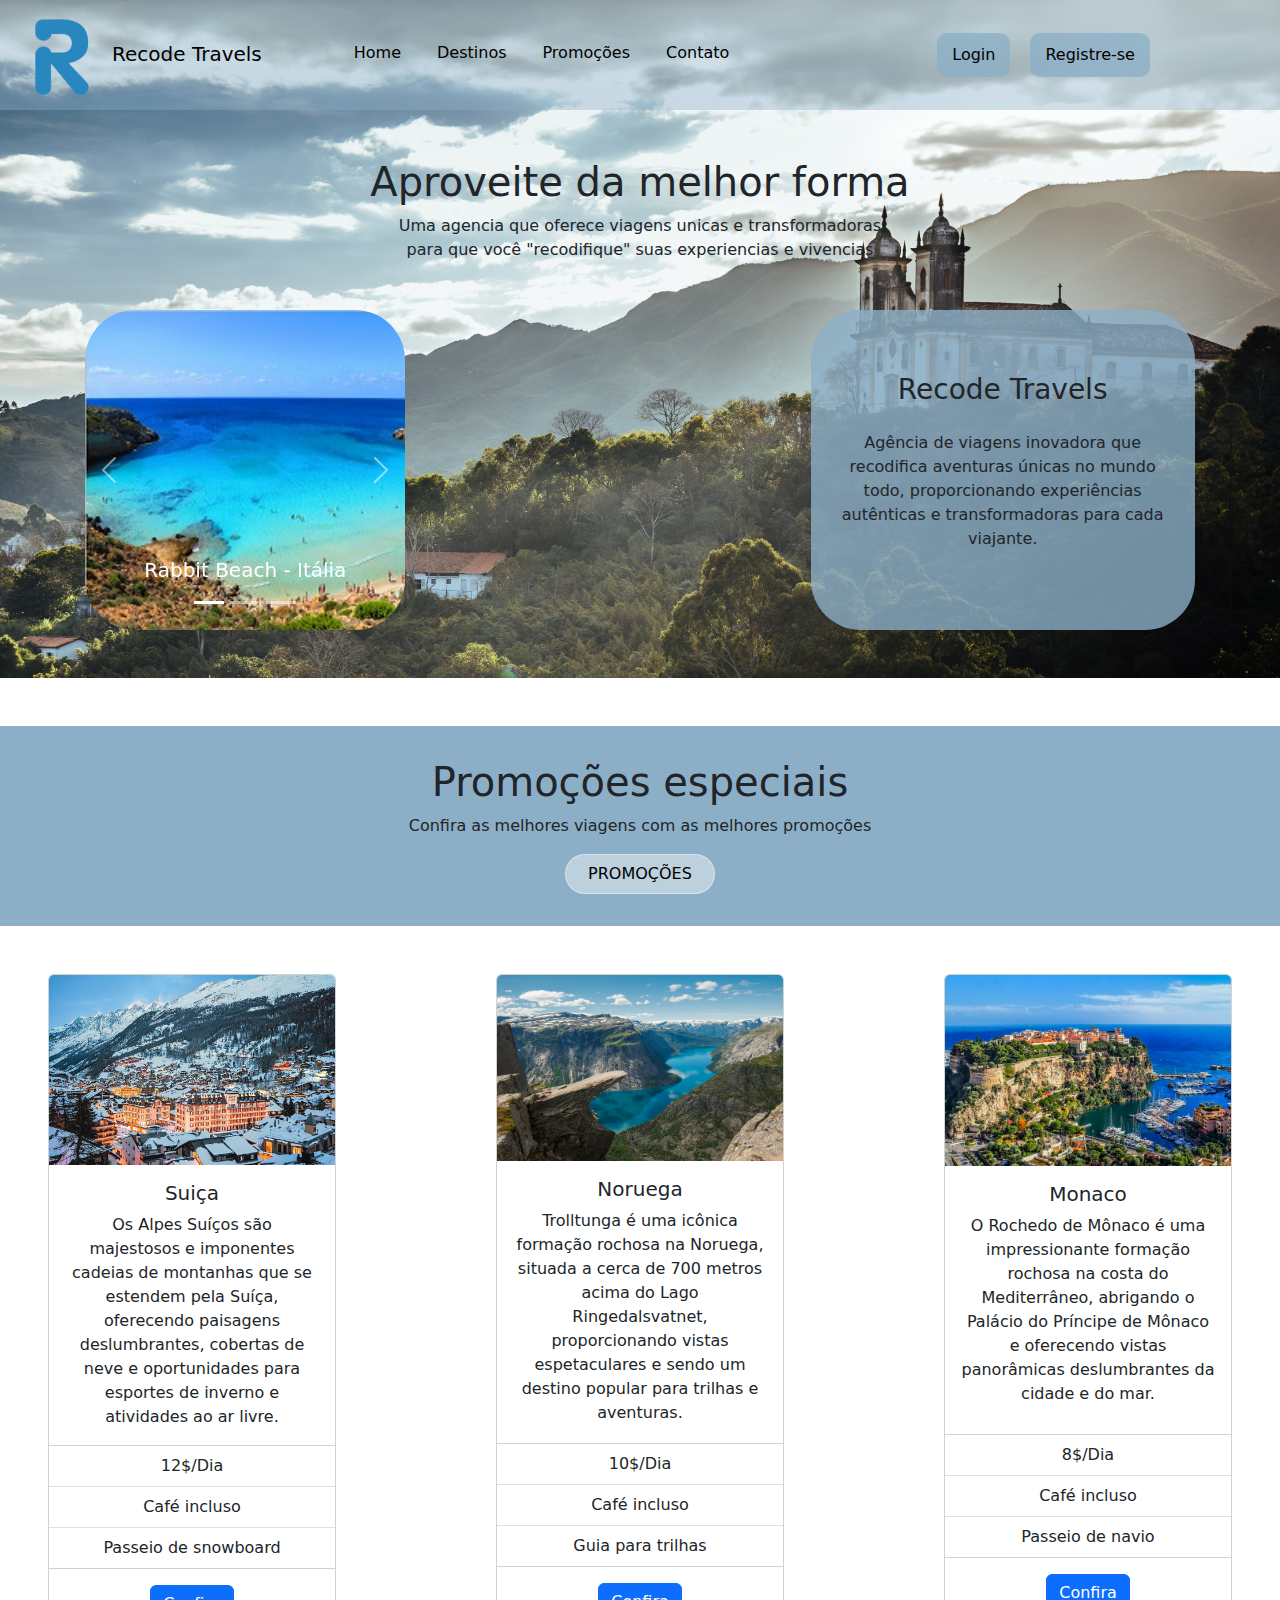
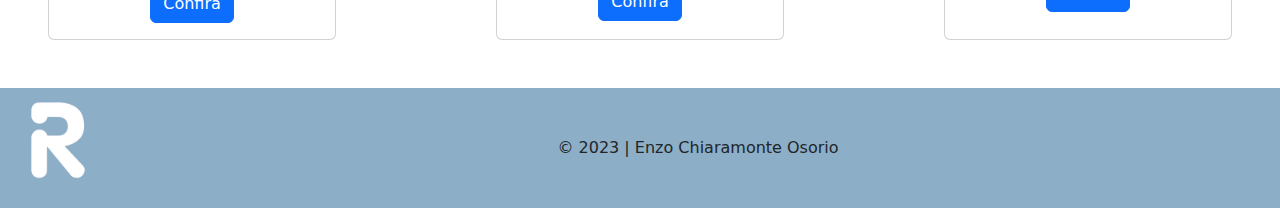
<file: index.html>
<!DOCTYPE html>
<html lang="en">

<head>
    <meta charset="UTF-8">
    <meta http-equiv="X-UA-Compatible" content="IE=edge">
    <meta name="viewport" content="width=device-width, initial-scale=1.0">
    <link rel="stylesheet" href="style.css">
    <link rel="stylesheet" href="bootstrap.css">
    <link rel="icon" type="image/x-icon" href="css/favcon.png">
    <title>Recode Travels</title>
</head>

<body>
    <main>
        <div class="img-fundo">
            <div>
                <header>
                    <nav class="navbar navbar-expand-lg">
                        <div class="container-fluid">
                            <span class="navbar-brand" href="#"><img src="css/RecodeAzul.png"
                                    width="100px">Recode
                                Travels</span>
                            <button class="navbar-toggler" type="button" data-bs-toggle="collapse"
                                data-bs-target="#navbarSupportedContent" aria-controls="navbarSupportedContent"
                                aria-expanded="false" aria-label="Toggle navigation">
                                <span class="navbar-toggler-icon"></span>
                            </button>
                            <div class="collapse navbar-collapse mx-5 justify-content-between"
                                id="navbarSupportedContent">
                                <div>
                                    <ul class="navbar-nav me-auto mb-2 mb-lg-0">
                                        <li class="nav-item">
                                            <a class="nav-link active home" aria-current="page"
                                                href="index.html">Home</a>
                                        </li>
                                        <li class="nav-item">
                                            <a class="nav-link active home" aria-current="page"
                                                href="destinos.html">Destinos</a>
                                        </li>
                                        <li class="nav-item">
                                            <a class="nav-link active home" aria-current="page"
                                                href="promocoes.html">Promoções</a>
                                        </li>
                                        <li class="nav-item">
                                            <a class="nav-link active home" aria-current="page"
                                                href="contato.html">Contato</a>
                                        </li>
                                        <li class="nav-item log">
                                            <a class="nav-link active login" aria-current="page"
                                                href="login.html">Login</a>
                                        </li>

                                        <li class="nav-item">
                                            <a class="nav-link active login" aria-current="page"
                                                href="registrese.html">Registre-se</a>
                                        </li>
                                    </ul>
                                </div>
                                <div>

                                </div>
                            </div>
                        </div>
                    </nav>
            </div>
            <div class="texto text-center mt-5">
                <p class="h1">
                    Aproveite da melhor forma
                </p>
                <p>Uma agencia que oferece viagens unicas e transformadoras<br>
                    para que você "recodifique" suas experiencias e vivencias
                </p>
            </div>
            </header>
            <section>
                <div class="section-lugar mt-5 mb-5 pb-5">
                    <div class="carrosel">
                        <div id="carouselExampleCaptions" class="carousel slide carrosel">
                            <div class="carousel-indicators ">
                                <button type="button" data-bs-target="#carouselExampleCaptions" data-bs-slide-to="0"
                                    class="active" aria-current="true" aria-label="Slide 1"></button>
                                <button type="button" data-bs-target="#carouselExampleCaptions" data-bs-slide-to="1"
                                    aria-label="Slide 2"></button>
                                <button type="button" data-bs-target="#carouselExampleCaptions" data-bs-slide-to="2"
                                    aria-label="Slide 3"></button>
                            </div>
                            <div class="carousel-inner">
                                <div class="carousel-item active">
                                    <img src="css/img-italia.jpg" class="d-block w-100 img-lugar"
                                        alt="...">
                                    <div class="carousel-caption d-none d-md-block">
                                        <h5>Rabbit Beach - Itália</h5>
                                    </div>
                                </div>
                                <div class="carousel-item">
                                    <img src="css/img-pernambuco.jpg"
                                        class="d-block w-100 img-lugar" alt="...">
                                    <div class="carousel-caption d-none d-md-block">
                                        <h5>Baía do Sancho - Pernambuco</h5>

                                    </div>
                                </div>
                                <div class="carousel-item">
                                    <img src="css/img-australia.jpg"
                                        class="d-block w-100 img-lugar" alt="...">
                                    <div class="carousel-caption d-none d-md-block">
                                        <h5>Turquoise Bay - Austrália</h5>
                                    </div>
                                </div>

                            </div>
                            <button class="carousel-control-prev" type="button"
                                data-bs-target="#carouselExampleCaptions" data-bs-slide="prev">
                                <span class="carousel-control-prev-icon" aria-hidden="true"></span>
                                <span class="visually-hidden">Previous</span>
                            </button>
                            <button class="carousel-control-next" type="button"
                                data-bs-target="#carouselExampleCaptions" data-bs-slide="next">
                                <span class="carousel-control-next-icon" aria-hidden="true"></span>
                                <span class="visually-hidden">Next</span>
                            </button>
                        </div>
                    </div>
                    <div class="texto-lugar text-center">
                        <p class="h3 mb-4">Recode Travels</p>
                        <p>
                            Agência de viagens inovadora que recodifica aventuras únicas no
                            mundo todo, proporcionando experiências autênticas e transformadoras
                            para cada viajante.
                        </p>
                    </div>
                </div>
            </section>
        </div>
        <section class="d-flex promo">
            <div>
                <div class="text-center">
                    <p class="h1">
                        Promoções especiais
                    </p>
                    <p>
                        Confira as melhores viagens com as melhores promoções
                    </p>
                    <div class="d-flex justify-content-center">
                        <a class="b-promo d-flex" href="promocoes.html">
                            <li class="b-promo-li">PROMOÇÕES</li>
                        </a>
                    </div>
                </div>
            </div>
        </section>
        <section class="card-promo d-sm-flex flex-wrap justify-content-between m-5 text-center">
            <div class="card" style="width: 18rem;">
                <img src="css/img-suiça.jpeg" class="card-img-top" alt="...">
                <div class="card-body">
                    <h5 class="card-title">Suiça</h5>
                    <p class="card-text">Os Alpes Suíços são majestosos e imponentes cadeias de montanhas que se
                        estendem
                        pela Suíça, oferecendo paisagens deslumbrantes, cobertas de neve e oportunidades para esportes
                        de
                        inverno e atividades ao ar livre.</p>
                </div>
                <ul class="list-group list-group-flush">
                    <li class="list-group-item"><span>12$</span>/Dia</li>
                    <li class="list-group-item">Café incluso</li>
                    <li class="list-group-item">Passeio de snowboard</li>
                </ul>
                <div class="card-body">
                    <a href="destinos.html" class="btn btn-primary">Confira</a>
                </div>
            </div>
            <div class="card" style="width: 18rem;">
                <img src="css/img-noruega.jpg" class="card-img-top" alt="...">
                <div class="card-body">
                    <h5 class="card-title">Noruega</h5>
                    <p class="card-text">Trolltunga é uma icônica formação rochosa na Noruega, situada a cerca
                        de 700 metros acima do Lago Ringedalsvatnet, proporcionando vistas espetaculares e sendo
                        um destino popular para trilhas e aventuras.</p>
                </div>
                <ul class="list-group list-group-flush">
                    <li class="list-group-item"><span>10$</span>/Dia</li>
                    <li class="list-group-item">Café incluso</li>
                    <li class="list-group-item">Guia para trilhas</li>
                </ul>
                <div class="card-body">
                    <a href="destinos.html" class="btn btn-primary">Confira</a>
                </div>
            </div>
            <div class="card" style="width: 18rem;">
                <img src="css/img-monaco.jpg" class="card-img-top" alt="...">
                <div class="card-body">
                    <h5 class="card-title">Monaco</h5>
                    <p class="card-text">O Rochedo de Mônaco é uma impressionante formação rochosa na costa do
                        Mediterrâneo, abrigando o Palácio do Príncipe de Mônaco e oferecendo vistas panorâmicas
                        deslumbrantes da cidade e do mar.</p>
                </div>
                <ul class="list-group list-group-flush">
                    <li class="list-group-item"><span>8$</span>/Dia</li>
                    <li class="list-group-item">Café incluso</li>
                    <li class="list-group-item">Passeio de navio</li>
                </ul>
                <div class="card-body">
                    <a href="destinos.html" class="btn btn-primary">Confira</a>
                </div>
            </div>

        </section>
        <footer class="d-flex">
            <div>
                <img src="css/recodeLogo.png" width="100px" class="mx-2">
            </div>
            <p class="feito">© 2023 | Enzo Chiaramonte Osorio</p>
            <!-- <div class="d-flex justify-content-between mx-5">
                <div class="footer">
                    <p><b>SERVIÇOS</b></p>
                    <p class="mb-0"><a href="#">Viagens</a></p>
                    <p class="mb-0"><a href="#">Pacotes</a></p>
                    <p class="mb-0"><a href="#">Tour</a></p>
                    <p class="mb-0"><a href="#">Transportes</a></p>
                </div>
                <div class="footer">
                    <p><b>HOME</b></p>
                    <p class="mb-0"><a href="#">Home</a></p>
                    <p class="mb-0"><a href="#">Destinos</a></p>
                    <p class="mb-0"><a href="#">Promoções</a></p>
                </div>
                <div class="footer">
                    <p><b>AJUDA</b></p>
                    <p><a href="#">Termos e condiçoes</a></p>
                    <p><a href="#">Política de Privacidade</a></p>
                    <p><a href="#">Serviço de Apoio ao Cliente</a></p>
                </div>
                <div class="footer">
                    <p><b>CONTATO</b></p>
                    <p><img>Local</p>
                    <p><img>Telefone</p>
                    <p><img>Email</p>
                </div>
                <div class="footer text-center">
                    <p><b>REDES SOCIAIS</b></p>
                    <div class="text-center">
                        <a href="#"><img>a</a>
                        <a href="#"><img>a</a>
                        <a href="#"><img>a</a>
                    </div>
                </div>
            </div> -->
        </footer>
    </main>
    <script src="bootstrap.bundle.js"></script>
</body>

</html>
</file>
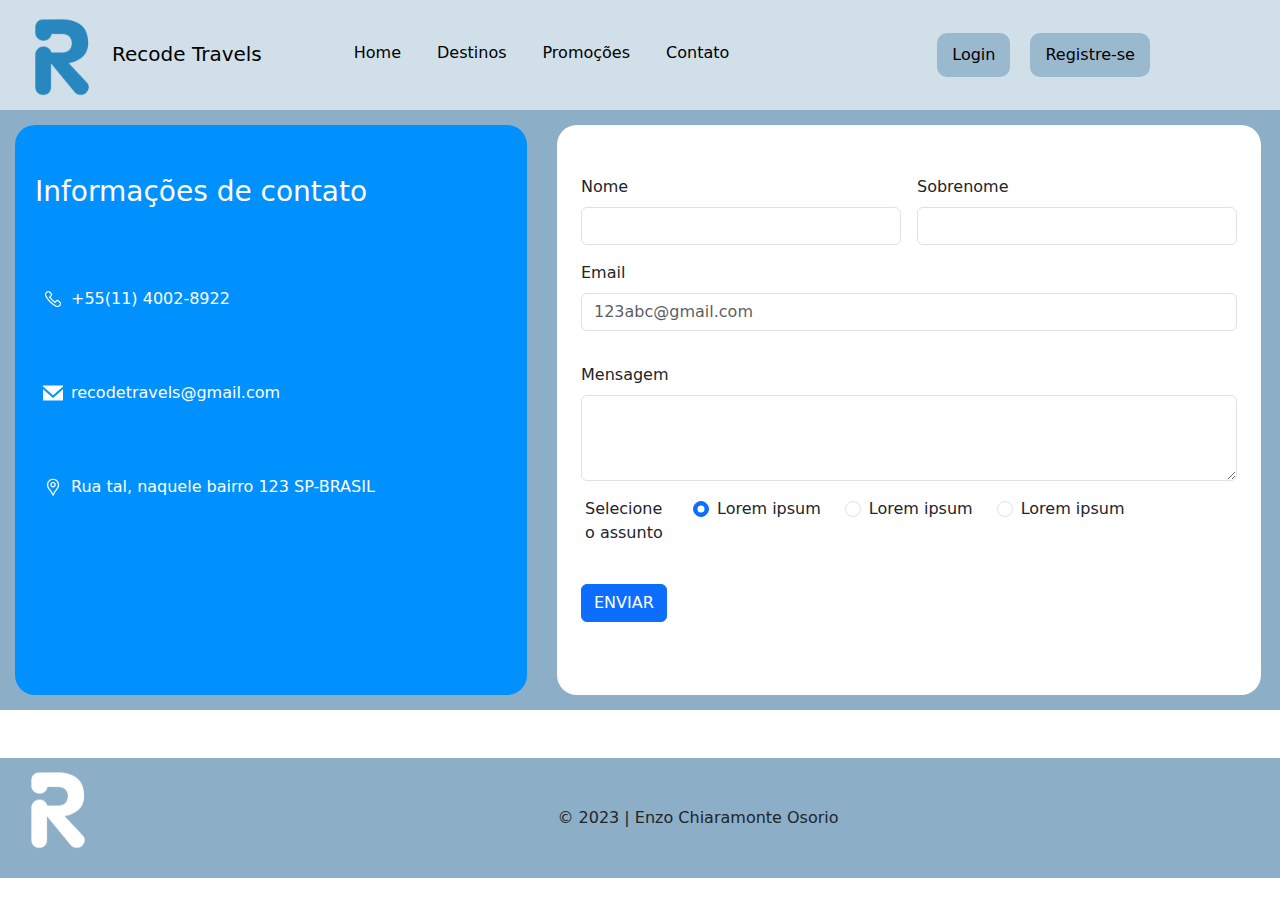
<file: contato.html>
<!DOCTYPE html>
<html lang="en">

<head>
    <meta charset="UTF-8">
    <meta http-equiv="X-UA-Compatible" content="IE=edge">
    <meta name="viewport" content="width=device-width, initial-scale=1.0">
    <link rel="stylesheet" href="bootstrap.css">
    <link rel="stylesheet" href="style.css">
    <link rel="icon" type="image/x-icon" href="css/favcon.png">
    <title>Recode Travels</title>
</head>

<body>
    <main>
        <header>
            <nav class="navbar navbar-expand-lg">
                <div class="container-fluid">
                    <span class="navbar-brand" href="#"><img src="css/RecodeAzul.png"
                            width="100px">Recode
                        Travels</span>
                    <button class="navbar-toggler" type="button" data-bs-toggle="collapse"
                        data-bs-target="#navbarSupportedContent" aria-controls="navbarSupportedContent"
                        aria-expanded="false" aria-label="Toggle navigation">
                        <span class="navbar-toggler-icon"></span>
                    </button>
                    <div class="collapse navbar-collapse mx-5 justify-content-between" id="navbarSupportedContent">
                        <div>
                            <ul class="navbar-nav me-auto mb-2 mb-lg-0">
                                <li class="nav-item">
                                    <a class="nav-link active home" aria-current="page"
                                        href="index.html">Home</a>
                                </li>
                                <li class="nav-item">
                                    <a class="nav-link active home" aria-current="page"
                                        href="destinos.html">Destinos</a>
                                </li>
                                <li class="nav-item">
                                    <a class="nav-link active home" aria-current="page"
                                        href="promocoes.html">Promoções</a>
                                </li>
                                <li class="nav-item">
                                    <a class="nav-link active home" aria-current="page"
                                        href="contato.html">Contato</a>
                                </li>
                                <li class="nav-item log">
                                    <a class="nav-link active login" aria-current="page"
                                        href="login.html">Login</a>
                                </li>

                                <li class="nav-item">
                                    <a class="nav-link active login" aria-current="page"
                                        href="registrese.html">Registre-se</a>
                                </li>
                            </ul>
                        </div>

                    </div>
                </div>
                </div>
            </nav>
            </div>
            <section class="contato">
                <div class="div-contato">
                    <div class="fundo-contato d-flex">
                        <div class="info-contato d-flex">
                            <h3>Informações de contato</h3>
                            <a><img class="mx-2" src="css/telefone.png" width="20px">+55(11)
                                4002-8922</a>
                            <a><img class="mx-2" src="css/email.png"
                                    width="20px">recodetravels@gmail.com</a>
                            <a><img class="mx-2" src="css/maps.png" width="20px">Rua tal, naquele
                                bairro 123 SP-BRASIL</a>
                        </div>
                        <div class="form-contato px-4">
                            <form class="row g-3">
                                <div class="col-md-6">
                                    <label for="validationDefault01" class="form-label">Nome</label>
                                    <input type="text" class="form-control" id="validationDefault01" value="" required>
                                </div>

                                <div class="col-md-6">
                                    <label for="validationDefault02" class="form-label">Sobrenome</label>
                                    <input type="text" class="form-control" id="validationDefault02" value="" required>
                                </div>
                                <div class="mb-3">
                                    <label for="exampleFormControlInput1" class="form-label">Email</label>
                                    <input type="email" class="form-control" id="exampleFormControlInput1"
                                        placeholder="123abc@gmail.com">
                                </div>
                                <div class="mb-3">
                                    <label for="exampleFormControlTextarea1" class="form-label">Mensagem</label>
                                    <textarea class="form-control" id="exampleFormControlTextarea1" rows="3"></textarea>
                                </div>
                                <fieldset class="row mb-3 ">
                                    <legend class="col-form-label col-sm-2 pt-0">Selecione o assunto</legend>
                                    <div class="col-sm-10 d-flex">
                                        <div class="form-check px-4">
                                            <input class="form-check-input" type="radio" name="gridRadios"
                                                id="gridRadios1" value="option1" checked>
                                            <label class="form-check-label" for="gridRadios1">
                                                Lorem ipsum
                                            </label>
                                        </div>
                                        <div class="form-check px-4">
                                            <input class="form-check-input" type="radio" name="gridRadios"
                                                id="gridRadios2" value="option2">
                                            <label class="form-check-label" for="gridRadios2">
                                                Lorem ipsum
                                            </label>
                                        </div>
                                        <div class="form-check px-4">
                                            <input class="form-check-input" type="radio" name="gridRadios"
                                                id="gridRadios3" value="option3">
                                            <label class="form-check-label" for="gridRadios3">
                                                Lorem ipsum
                                            </label>
                                        </div>
                                    </div>
                                </fieldset>
                                <div class="col-12">
                                    <button class="btn btn-primary" type="submit">ENVIAR</button>
                                </div>
                            </form>
                        </div>
                    </div>
                </div>
            </section>

            <footer class="d-flex mt-5">
                <div>
                    <img src="css/recodeLogo.png" width="100px" class="mx-2">
                </div>
                <p class="feito">© 2023 | Enzo Chiaramonte Osorio</p>
            </footer>
    </main>
    <script src="bootstrap.bundle.js"></script>
</body>

</html>
</file>
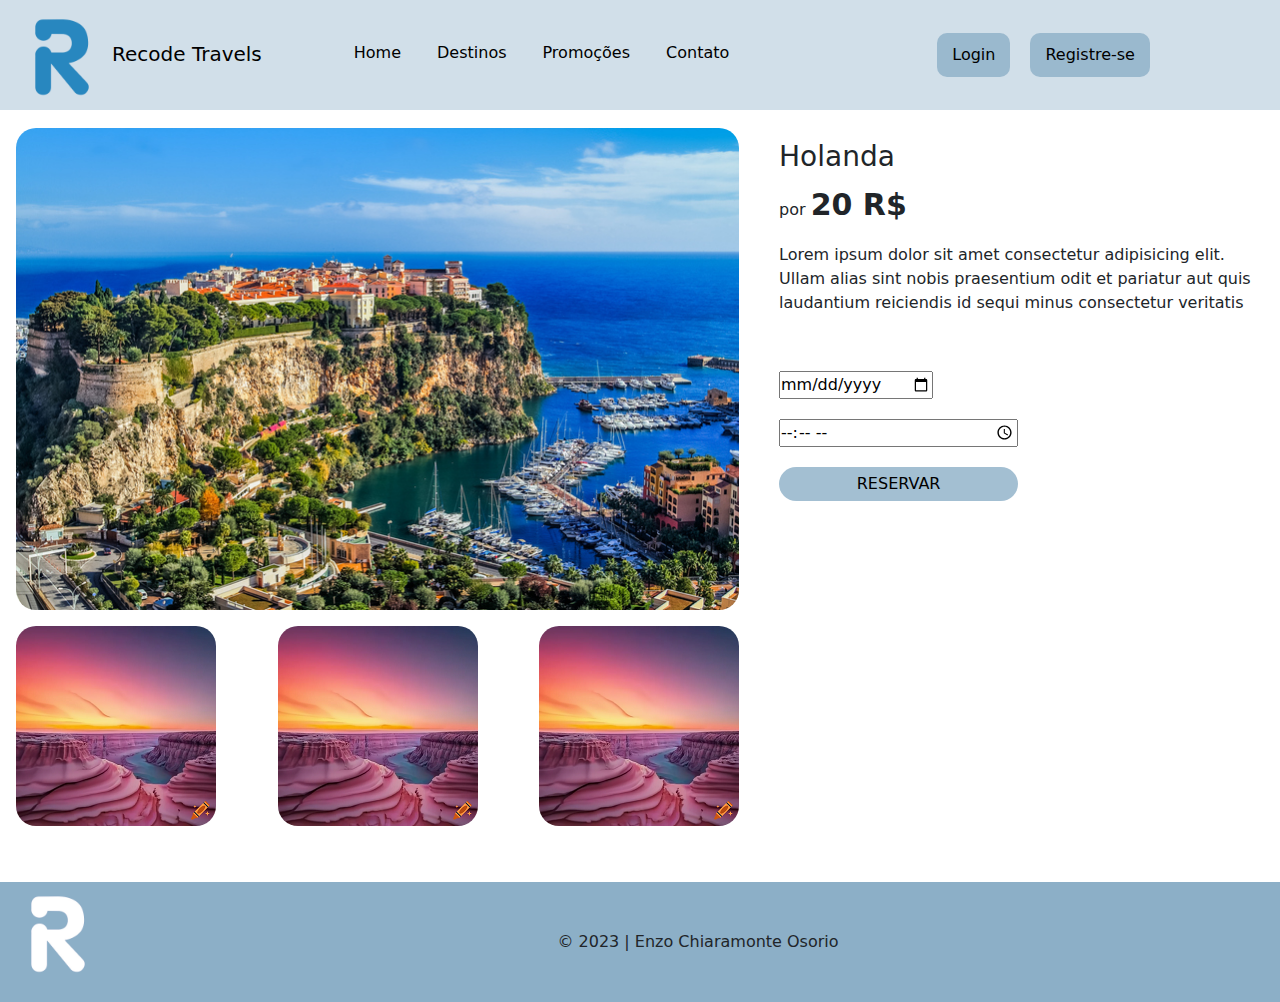
<file: destinos.html>
<!DOCTYPE html>
<html lang="en">

<head>
    <meta charset="UTF-8">
    <meta http-equiv="X-UA-Compatible" content="IE=edge">
    <meta name="viewport" content="width=device-width, initial-scale=1.0">
    <link rel="stylesheet" href="bootstrap.css">
    <link rel="stylesheet" href="style.css">
    <link rel="icon" type="image/x-icon" href="css/favcon.png">
    <title>Recode Travels</title>
</head>

<body>
    <main>
        <header>
            <nav class="navbar navbar-expand-lg">
                <div class="container-fluid">
                    <span class="navbar-brand" href="#"><img src="css/RecodeAzul.png"
                            width="100px">Recode
                        Travels</span>
                    <button class="navbar-toggler" type="button" data-bs-toggle="collapse"
                        data-bs-target="#navbarSupportedContent" aria-controls="navbarSupportedContent"
                        aria-expanded="false" aria-label="Toggle navigation">
                        <span class="navbar-toggler-icon"></span>
                    </button>
                    <div class="collapse navbar-collapse mx-5 justify-content-between" id="navbarSupportedContent">
                        <div>
                            <ul class="navbar-nav me-auto mb-2 mb-lg-0">
                                <li class="nav-item">
                                    <a class="nav-link active home" aria-current="page"
                                        href="index.html">Home</a>
                                </li>
                                <li class="nav-item">
                                    <a class="nav-link active home" aria-current="page"
                                        href="destinos.html">Destinos</a>
                                </li>
                                <li class="nav-item">
                                    <a class="nav-link active home" aria-current="page"
                                        href="promocoes.html">Promoções</a>
                                </li>
                                <li class="nav-item">
                                    <a class="nav-link active home" aria-current="page"
                                        href="contato.html">Contato</a>
                                </li>
                                <li class="nav-item log">
                                    <a class="nav-link active login" aria-current="page"
                                        href="login.html">Login</a>
                                </li>

                                <li class="nav-item">
                                    <a class="nav-link active login" aria-current="page"
                                        href="registrese.html">Registre-se</a>
                                </li>
                            </ul>
                        </div>
                        <div>

                        </div>
                    </div>
                </div>
            </nav>
            </div>

            <section class="mx-2">
                <div class="row">
                    <div class="col-12 col-md-6 esquerda text-center py-2 mx-2 div-img">
                        <div class="col-12">
                            <img src="css/img-monaco.jpg" class="img-gra">
                        </div>
                        <div class="mt-3 d-flex justify-content-between">
                            <img src="css/3.png" class="img-peq">
                            <img src="css/3.png" class="img-peq">
                            <img src="css/3.png" class="img-peq">
                        </div>
                    </div>
                    <div class="col-12 col-md-6 direita mx-2 div-texto-direita">
                        <div class="texto-direita">
                            <h3>Holanda</h3>
                            <p>por <span style="font-size: 30px;"><b>20 R$</b></span></p>
                            <p>Lorem ipsum dolor sit amet consectetur adipisicing elit.
                                Ullam alias sint nobis praesentium odit et pariatur aut
                                quis laudantium reiciendis id sequi minus consectetur
                                veritatis</p>
                        </div>
                        <div class="calendario d-flex">
                            <div>
                                <input type="date">
                            </div>
                            <input type="time">
                            <a class="botao-destino" href="#">RESERVAR</a>

                        </div>
                    </div>
                </div>
            </section>
            <!-- <section>
        <div class="mx-5">
            <h3 >Detalhes</h3>
            <p>Lorem, ipsum dolor sit amet consectetur adipisicing elit.
                 Voluptatem, facere voluptatibus tenetur eaque harum laudantium 
                 tempora atque ullam nesciunt ad temporibus dignissimos vitae assumenda
                  officia sunt. Velit adipisci molestiae possimus.</p>
        </div>
    </section>
    <section>
        <div>
            <div>
                Galeria
            </div>
            <div>
                Comentarios
            </div>
        </div>
    </section> -->

            <footer class="d-flex mt-5">
                <div>
                    <img src="css/recodeLogo.png" width="100px" class="mx-2">
                </div>
                <p class="feito">© 2023 | Enzo Chiaramonte Osorio</p>
            </footer>
    </main>
    <script src="bootstrap.bundle.js"></script>
</body>

</html>
</file>
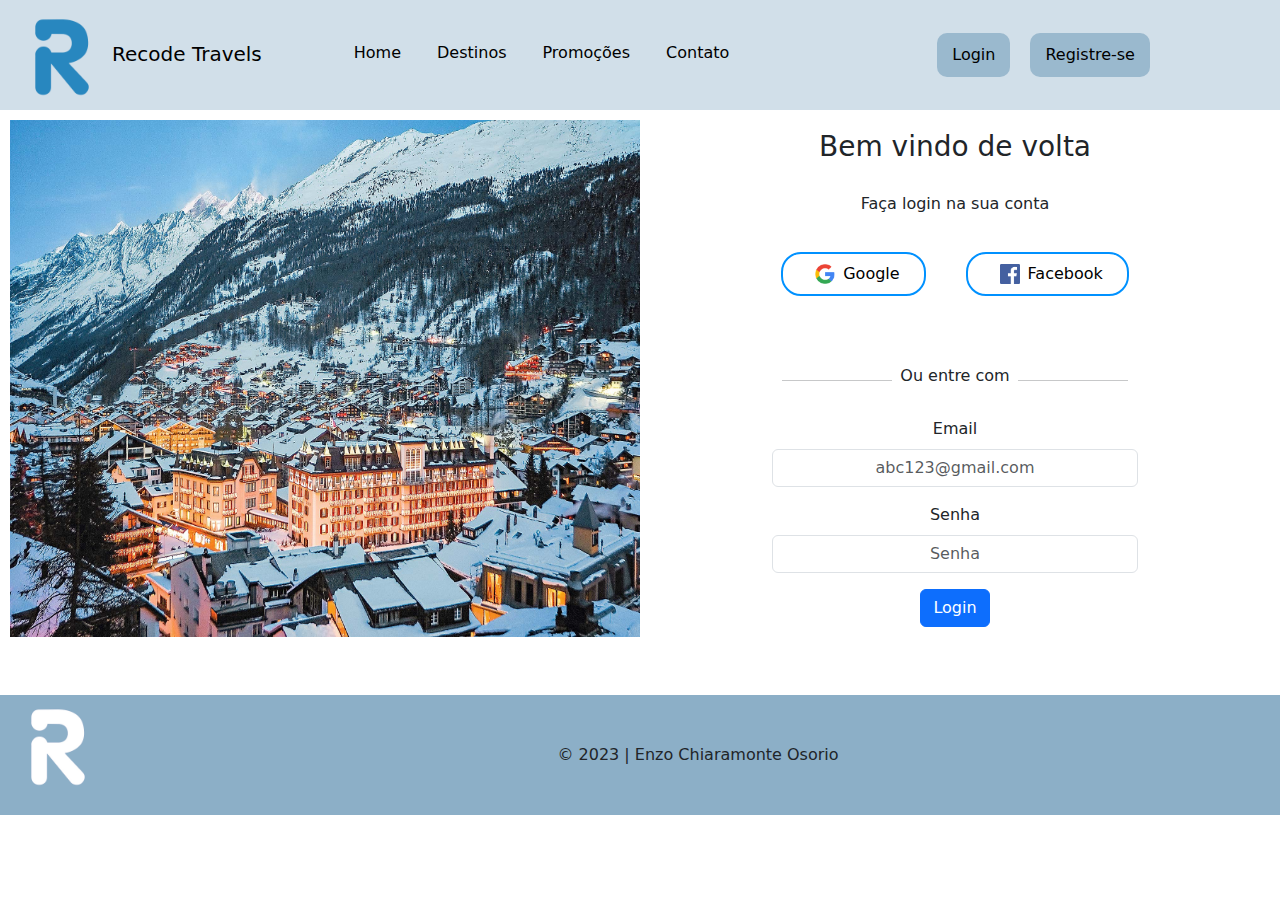
<file: login.html>
<!DOCTYPE html>
<html lang="en">

<head>
    <meta charset="UTF-8">
    <meta http-equiv="X-UA-Compatible" content="IE=edge">
    <meta name="viewport" content="width=device-width, initial-scale=1.0">
    <link rel="stylesheet" href="bootstrap.css">
    <link rel="stylesheet" href="style.css">
    <link rel="icon" type="image/x-icon" href="css/favcon.png">
    <title>Recode Travels</title>
</head>

<body>
    <main>
        <header>
            <nav class="navbar navbar-expand-lg">
                <div class="container-fluid">
                    <span class="navbar-brand" href="#"><img src="css/RecodeAzul.png"
                            width="100px">Recode
                        Travels</span>
                    <button class="navbar-toggler" type="button" data-bs-toggle="collapse"
                        data-bs-target="#navbarSupportedContent" aria-controls="navbarSupportedContent"
                        aria-expanded="false" aria-label="Toggle navigation">
                        <span class="navbar-toggler-icon"></span>
                    </button>
                    <div class="collapse navbar-collapse mx-5 justify-content-between" id="navbarSupportedContent">
                        <div>
                            <ul class="navbar-nav me-auto mb-2 mb-lg-0">
                                <li class="nav-item">
                                    <a class="nav-link active home" aria-current="page"
                                        href="index.html">Home</a>
                                </li>
                                <li class="nav-item">
                                    <a class="nav-link active home" aria-current="page"
                                        href="destinos.html">Destinos</a>
                                </li>
                                <li class="nav-item">
                                    <a class="nav-link active home" aria-current="page"
                                        href="promocoes.html">Promoções</a>
                                </li>
                                <li class="nav-item">
                                    <a class="nav-link active home" aria-current="page"
                                        href="contato.html">Contato</a>
                                </li>
                                <li class="nav-item log">
                                    <a class="nav-link active login" aria-current="page"
                                        href="login.html">Login</a>
                                </li>

                                <li class="nav-item">
                                    <a class="nav-link active login" aria-current="page"
                                        href="registrese.html">Registre-se</a>
                                </li>
                            </ul>
                        </div>
                        <div>

                        </div>
                    </div>
                </div>
            </nav>
            </div>
            <section class="section-login d-flex">
                <div class="img-login">
                    <img class="img-login-paisagem" src="css/img-suiça.jpeg">
                </div>
                <div class="div-login d-flex text-center">
                    <div class="texto-login">
                        <h3>Bem vindo de volta</h3>
                        <p>Faça login na sua conta</p>
                        <div class="d-flex justify-content-center div-conta">
                            <a class="a-conta px-4 py-2" href="#"><img src="css/google.png" width="20px"
                                    class="mx-2">Google</a>
                            <a class="a-conta px-4 py-2" href="#"><img src="css/facebook.png" width="20px"
                                    class="mx-2">Facebook</a>
                        </div>
                        <div class="d-flex justify-content-center mt-5">
                            <hr style="width:110px" class="mx-2"> Ou entre com
                            <hr style="width:110px" class="mx-2">
                        </div>
                        <div class="login-form ">
                            <div class="mb-3">
                                <label for="exampleFormControlInput1" class="form-label">Email</label>
                                <input type="email" class="form-control text-center" id="exampleFormControlInput1"
                                    placeholder="abc123@gmail.com">
                            </div>
                            <div class="mb-3">
                                <label for="exampleFormControlInput2" class="form-label">Senha</label>
                                <input type="password" class="form-control text-center" id="exampleFormControlInput2"
                                    placeholder="Senha">
                            </div>
                            <div class="col-12">
                                <button class="btn btn-primary" type="submit">Login</button>
                            </div>
                        </div>
                    </div>
                </div>

            </section>

            <footer class="d-flex mt-5">
                <div>
                    <img src="css/recodeLogo.png" width="100px" class="mx-2">
                </div>
                <p class="feito">© 2023 | Enzo Chiaramonte Osorio</p>
            </footer>
    </main>
    <script src="bootstrap.bundle.js"></script>
</body>

</html>
</file>
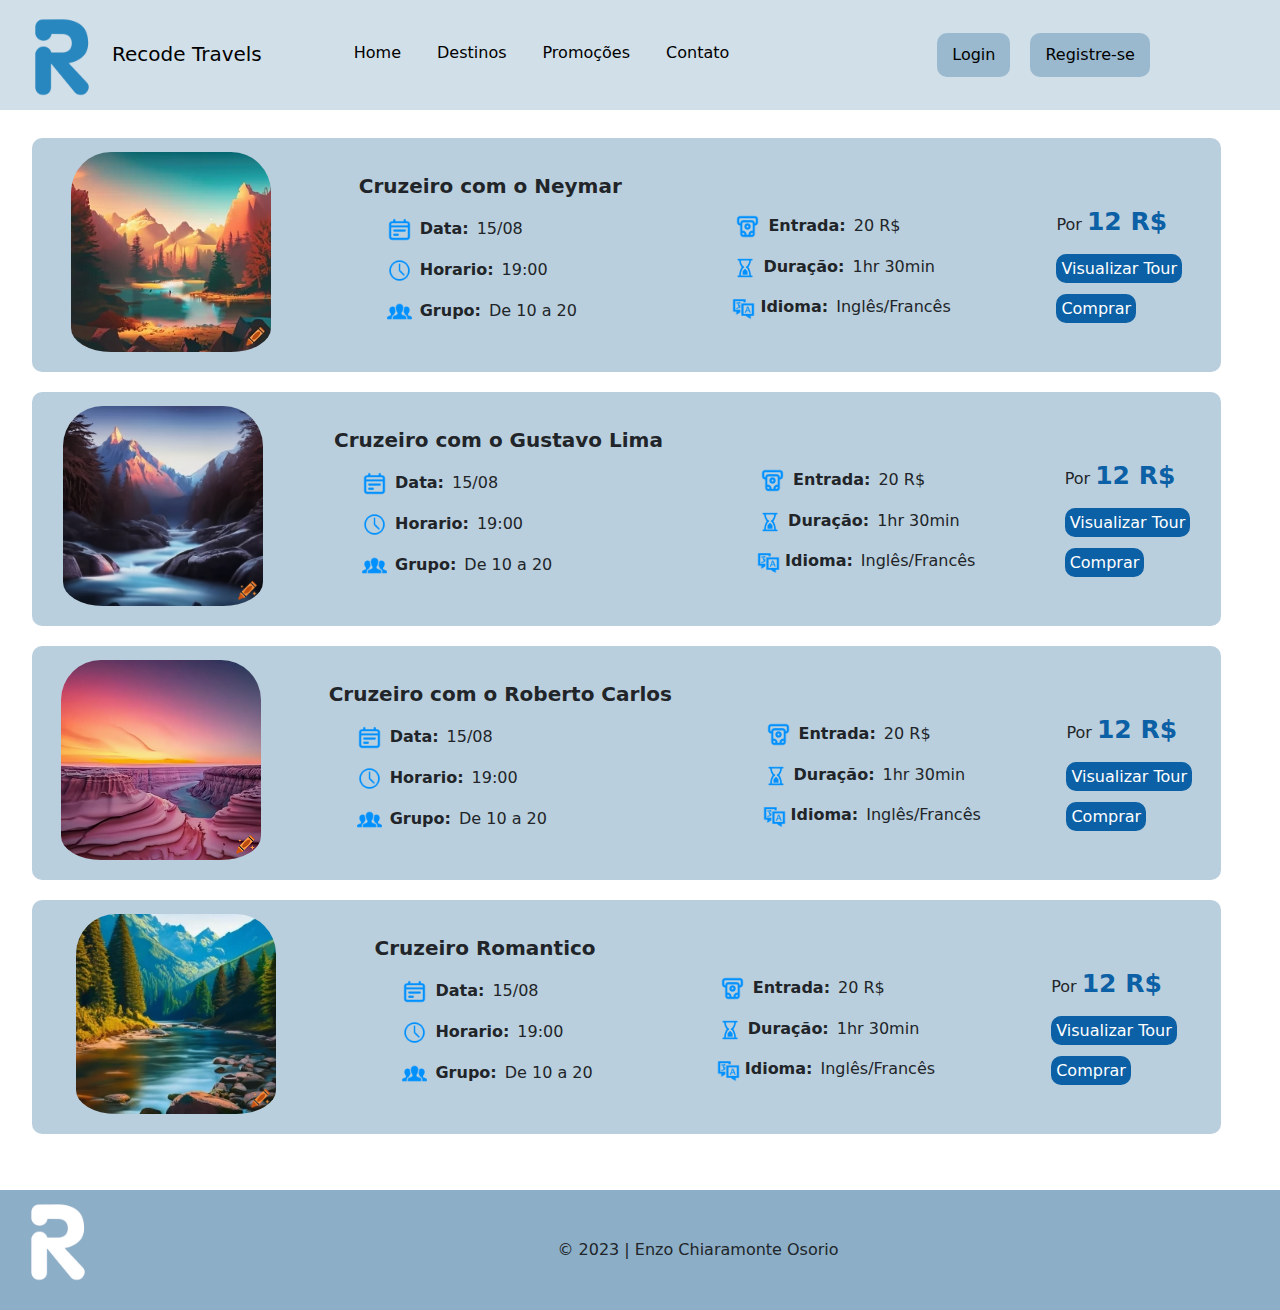
<file: promocoes.html>
<!DOCTYPE html>
<html lang="en">

<head>
    <meta charset="UTF-8">
    <meta http-equiv="X-UA-Compatible" content="IE=edge">
    <meta name="viewport" content="width=device-width, initial-scale=1.0">
    <link rel="stylesheet" href="bootstrap.css">
    <link rel="stylesheet" href="style.css">
    <link rel="icon" type="image/x-icon" href="css/favcon.png">
    <title>Recode Travels</title>
</head>

<body>
    <main>
        <header class="promocao">
            <nav class="navbar navbar-expand-lg">
                <div class="container-fluid">
                    <span class="navbar-brand" href="#"><img src="css/RecodeAzul.png"
                            width="100px">Recode
                        Travels</span>
                    <button class="navbar-toggler" type="button" data-bs-toggle="collapse"
                        data-bs-target="#navbarSupportedContent" aria-controls="navbarSupportedContent"
                        aria-expanded="false" aria-label="Toggle navigation">
                        <span class="navbar-toggler-icon"></span>
                    </button>
                    <div class="collapse navbar-collapse mx-5 justify-content-between" id="navbarSupportedContent">
                        <div>
                            <ul class="navbar-nav me-auto mb-2 mb-lg-0">
                                <li class="nav-item">
                                    <a class="nav-link active home" aria-current="page"
                                        href="index.html">Home</a>
                                </li>
                                <li class="nav-item">
                                    <a class="nav-link active home" aria-current="page"
                                        href="destinos.html">Destinos</a>
                                </li>
                                <li class="nav-item">
                                    <a class="nav-link active home" aria-current="page"
                                        href="promocoes.html">Promoções</a>
                                </li>
                                <li class="nav-item">
                                    <a class="nav-link active home" aria-current="page"
                                        href="contato.html">Contato</a>
                                </li>
                                <li class="nav-item log">
                                    <a class="nav-link active login" aria-current="page"
                                        href="login.html">Login</a>
                                </li>

                                <li class="nav-item">
                                    <a class="nav-link active login" aria-current="page"
                                        href="registrese.html">Registre-se</a>
                                </li>
                            </ul>
                        </div>
                        <div>

                        </div>
                    </div>
                </div>
            </nav>
            </div>

            <section class="section p-1">
                <div class="section-interna p-1 row">
                    <div class="conteudo p-1 d-flex">
                        <div class="img-conteudo">
                            <img class="pb-3 img-tour" src="css/Lugar.png " width="200px">
                        </div>
                        <div class="col1">
                            <div class="nome-destino mx-2">
                                <p><b style="font-size:20px">Cruzeiro com o Neymar</b></p>
                            </div>
                            <div class="info-destino d-flex">
                                <div class="info-col1">
                                    <ul class="d-flex">
                                        <li class="px-1">
                                            <img src="css/calendario.png" width="25px">
                                        </li>
                                        <li class="px-1">
                                            <b>Data:</b>
                                        </li>
                                        <li class="px-1">
                                            15/08
                                        </li>
                                    </ul>
                                    <ul class="d-flex">
                                        <li class="px-1">
                                            <img src="css/horario.png" width="25px">
                                        </li>
                                        <li class="px-1">
                                            <b>Horario:</b>
                                        </li>
                                        <li class="px-1">
                                            19:00
                                        </li>
                                    </ul>
                                    <ul class="d-flex">
                                        <li class="px-1">
                                            <img src="css/grupo.png" width="25px">
                                        </li>
                                        <li class="px-1">
                                            <b>Grupo:</b>
                                        </li>
                                        <li class="px-1">
                                            De 10 a 20
                                        </li>
                                    </ul>
                                </div>

                            </div>
                        </div>
                        <div class="col2 ">
                            <div class="info-col2">
                                <ul class="d-flex">
                                    <li class="px-1">
                                        <img src="css/entrada.png" width="25px">
                                    </li>
                                    <li class="px-1">
                                        <b>Entrada:</b>
                                    </li>
                                    <li class="px-1">
                                        20 R$
                                    </li>
                                </ul>
                                <ul class="d-flex">
                                    <li class="px-1">
                                        <img src="css/duracao.png" width="20px">
                                    </li>
                                    <li class="px-1">
                                        <b>Duração:</b>
                                    </li>
                                    <li class="px-1">
                                        1hr 30min
                                    </li>
                                </ul>
                                <ul class="d-flex">
                                    <li class="">
                                        <img src="css/idioma.png" width="25px">
                                    </li>
                                    <li class="px-1">
                                        <b>Idioma:</b>
                                    </li>
                                    <li class="px-1">
                                        Inglês/Francês
                                    </li>
                                </ul>
                            </div>

                        </div>
                        <div class="col3">
                            <div class="info-col3">
                                <ul class="d-flex">
                                    <li class="">
                                        Por <span style="font-size:25px; color: rgb(12, 96, 165);"><b>12 R$</b></span>
                                    </li>
                                </ul>
                                <ul class="d-flex">
                                    <li class="">
                                        <a class="botao-tour" href="#">Visualizar Tour</a>
                                    </li>
                                </ul>
                                <ul class="d-flex">
                                    <li class="">
                                        <a class="botao-tour" href="#">Comprar</a>
                                    </li>

                                </ul>
                            </div>
                        </div>
                    </div>
                    <div class="conteudo p-1 d-flex">
                        <div class="img-conteudo">
                            <img class="pb-3 img-tour" src="css/2.png " width="200px">
                        </div>
                        <div class="col1">
                            <div class="nome-destino mx-2">
                                <p><b style="font-size:20px">Cruzeiro com o Gustavo Lima</b></p>
                            </div>
                            <div class="info-destino d-flex">
                                <div class="info-col1">
                                    <ul class="d-flex">
                                        <li class="px-1">
                                            <img src="css/calendario.png" width="25px">
                                        </li>
                                        <li class="px-1">
                                            <b>Data:</b>
                                        </li>
                                        <li class="px-1">
                                            15/08
                                        </li>
                                    </ul>
                                    <ul class="d-flex">
                                        <li class="px-1">
                                            <img src="css/horario.png" width="25px">
                                        </li>
                                        <li class="px-1">
                                            <b>Horario:</b>
                                        </li>
                                        <li class="px-1">
                                            19:00
                                        </li>
                                    </ul>
                                    <ul class="d-flex">
                                        <li class="px-1">
                                            <img src="css/grupo.png" width="25px">
                                        </li>
                                        <li class="px-1">
                                            <b>Grupo:</b>
                                        </li>
                                        <li class="px-1">
                                            De 10 a 20
                                        </li>
                                    </ul>
                                </div>

                            </div>
                        </div>
                        <div class="col2 ">
                            <div class="info-col2">
                                <ul class="d-flex">
                                    <li class="px-1">
                                        <img src="css/entrada.png" width="25px">
                                    </li>
                                    <li class="px-1">
                                        <b>Entrada:</b>
                                    </li>
                                    <li class="px-1">
                                        20 R$
                                    </li>
                                </ul>
                                <ul class="d-flex">
                                    <li class="px-1">
                                        <img src="css/duracao.png" width="20px">
                                    </li>
                                    <li class="px-1">
                                        <b>Duração:</b>
                                    </li>
                                    <li class="px-1">
                                        1hr 30min
                                    </li>
                                </ul>
                                <ul class="d-flex">
                                    <li class="">
                                        <img src="css/idioma.png" width="25px">
                                    </li>
                                    <li class="px-1">
                                        <b>Idioma:</b>
                                    </li>
                                    <li class="px-1">
                                        Inglês/Francês
                                    </li>
                                </ul>
                            </div>

                        </div>
                        <div class="col3">
                            <div class="info-col3">
                                <ul class="d-flex">
                                    <li class="">
                                        Por <span style="font-size:25px; color: rgb(12, 96, 165);"><b>12 R$</b></span>
                                    </li>
                                </ul>
                                <ul class="d-flex">
                                    <li class="">
                                        <a class="botao-tour" href="#">Visualizar Tour</a>
                                    </li>
                                </ul>
                                <ul class="d-flex">
                                    <li class="">
                                        <a class="botao-tour" href="#">Comprar</a>
                                    </li>

                                </ul>
                            </div>
                        </div>
                    </div>
                    <div class="conteudo p-1 d-flex">
                        <div class="img-conteudo">
                            <img class="pb-3 img-tour" src="css/3.png " width="200px">
                        </div>
                        <div class="col1">
                            <div class="nome-destino mx-2">
                                <p><b style="font-size:20px">Cruzeiro com o Roberto Carlos</b></p>
                            </div>
                            <div class="info-destino d-flex">
                                <div class="info-col1">
                                    <ul class="d-flex">
                                        <li class="px-1">
                                            <img src="css/calendario.png" width="25px">
                                        </li>
                                        <li class="px-1">
                                            <b>Data:</b>
                                        </li>
                                        <li class="px-1">
                                            15/08
                                        </li>
                                    </ul>
                                    <ul class="d-flex">
                                        <li class="px-1">
                                            <img src="css/horario.png" width="25px">
                                        </li>
                                        <li class="px-1">
                                            <b>Horario:</b>
                                        </li>
                                        <li class="px-1">
                                            19:00
                                        </li>
                                    </ul>
                                    <ul class="d-flex">
                                        <li class="px-1">
                                            <img src="css/grupo.png" width="25px">
                                        </li>
                                        <li class="px-1">
                                            <b>Grupo:</b>
                                        </li>
                                        <li class="px-1">
                                            De 10 a 20
                                        </li>
                                    </ul>
                                </div>

                            </div>
                        </div>
                        <div class="col2 ">
                            <div class="info-col2">
                                <ul class="d-flex">
                                    <li class="px-1">
                                        <img src="css/entrada.png" width="25px">
                                    </li>
                                    <li class="px-1">
                                        <b>Entrada:</b>
                                    </li>
                                    <li class="px-1">
                                        20 R$
                                    </li>
                                </ul>
                                <ul class="d-flex">
                                    <li class="px-1">
                                        <img src="css/duracao.png" width="20px">
                                    </li>
                                    <li class="px-1">
                                        <b>Duração:</b>
                                    </li>
                                    <li class="px-1">
                                        1hr 30min
                                    </li>
                                </ul>
                                <ul class="d-flex">
                                    <li class="">
                                        <img src="css/idioma.png" width="25px">
                                    </li>
                                    <li class="px-1">
                                        <b>Idioma:</b>
                                    </li>
                                    <li class="px-1">
                                        Inglês/Francês
                                    </li>
                                </ul>
                            </div>

                        </div>
                        <div class="col3">
                            <div class="info-col3">
                                <ul class="d-flex">
                                    <li class="">
                                        Por <span style="font-size:25px; color: rgb(12, 96, 165);"><b>12 R$</b></span>
                                    </li>
                                </ul>
                                <ul class="d-flex">
                                    <li class="">
                                        <a class="botao-tour" href="#">Visualizar Tour</a>
                                    </li>
                                </ul>
                                <ul class="d-flex">
                                    <li class="">
                                        <a class="botao-tour" href="#">Comprar</a>
                                    </li>

                                </ul>
                            </div>
                        </div>
                    </div>
                    <div class="conteudo p-1 d-flex">
                        <div class="img-conteudo ">
                            <img class="pb-3 img-tour" src="css/1.png " width="200px">
                        </div>
                        <div class="col1">
                            <div class="nome-destino mx-2">
                                <p><b style="font-size:20px">Cruzeiro Romantico</b></p>
                            </div>
                            <div class="info-destino d-flex">
                                <div class="info-col1">
                                    <ul class="d-flex">
                                        <li class="px-1">
                                            <img src="css/calendario.png" width="25px">
                                        </li>
                                        <li class="px-1">
                                            <b>Data:</b>
                                        </li>
                                        <li class="px-1">
                                            15/08
                                        </li>
                                    </ul>
                                    <ul class="d-flex">
                                        <li class="px-1">
                                            <img src="css/horario.png" width="25px">
                                        </li>
                                        <li class="px-1">
                                            <b>Horario:</b>
                                        </li>
                                        <li class="px-1">
                                            19:00
                                        </li>
                                    </ul>
                                    <ul class="d-flex">
                                        <li class="px-1">
                                            <img src="css/grupo.png" width="25px">
                                        </li>
                                        <li class="px-1">
                                            <b>Grupo:</b>
                                        </li>
                                        <li class="px-1">
                                            De 10 a 20
                                        </li>
                                    </ul>
                                </div>

                            </div>
                        </div>
                        <div class="col2 ">
                            <div class="info-col2">
                                <ul class="d-flex">
                                    <li class="px-1">
                                        <img src="css/entrada.png" width="25px">
                                    </li>
                                    <li class="px-1">
                                        <b>Entrada:</b>
                                    </li>
                                    <li class="px-1">
                                        20 R$
                                    </li>
                                </ul>
                                <ul class="d-flex">
                                    <li class="px-1">
                                        <img src="css/duracao.png" width="20px">
                                    </li>
                                    <li class="px-1">
                                        <b>Duração:</b>
                                    </li>
                                    <li class="px-1">
                                        1hr 30min
                                    </li>
                                </ul>
                                <ul class="d-flex">
                                    <li class="">
                                        <img src="css/idioma.png" width="25px">
                                    </li>
                                    <li class="px-1">
                                        <b>Idioma:</b>
                                    </li>
                                    <li class="px-1">
                                        Inglês/Francês
                                    </li>
                                </ul>
                            </div>

                        </div>
                        <div class="col3">
                            <div class="info-col3">
                                <ul class="d-flex">
                                    <li class="">
                                        Por <span style="font-size:25px; color: rgb(12, 96, 165);"><b>12 R$</b></span>
                                    </li>
                                </ul>
                                <ul class="d-flex">
                                    <li class="">
                                        <a class="botao-tour" href="#">Visualizar Tour</a>
                                    </li>
                                </ul>
                                <ul class="d-flex">
                                    <li class="">
                                        <a class="botao-tour" href="#">Comprar</a>
                                    </li>

                                </ul>
                            </div>
                        </div>
                    </div>
                </div>
                </div>
            </section>
            <footer class="d-flex mt-5">
                <div>
                    <img src="css/recodeLogo.png" width="100px" class="mx-2">
                </div>
                <p class="feito">© 2023 | Enzo Chiaramonte Osorio</p>
            </footer>

    </main>
    <script src="bootstrap.bundle.js"></script>
</body>

</html>
</file>
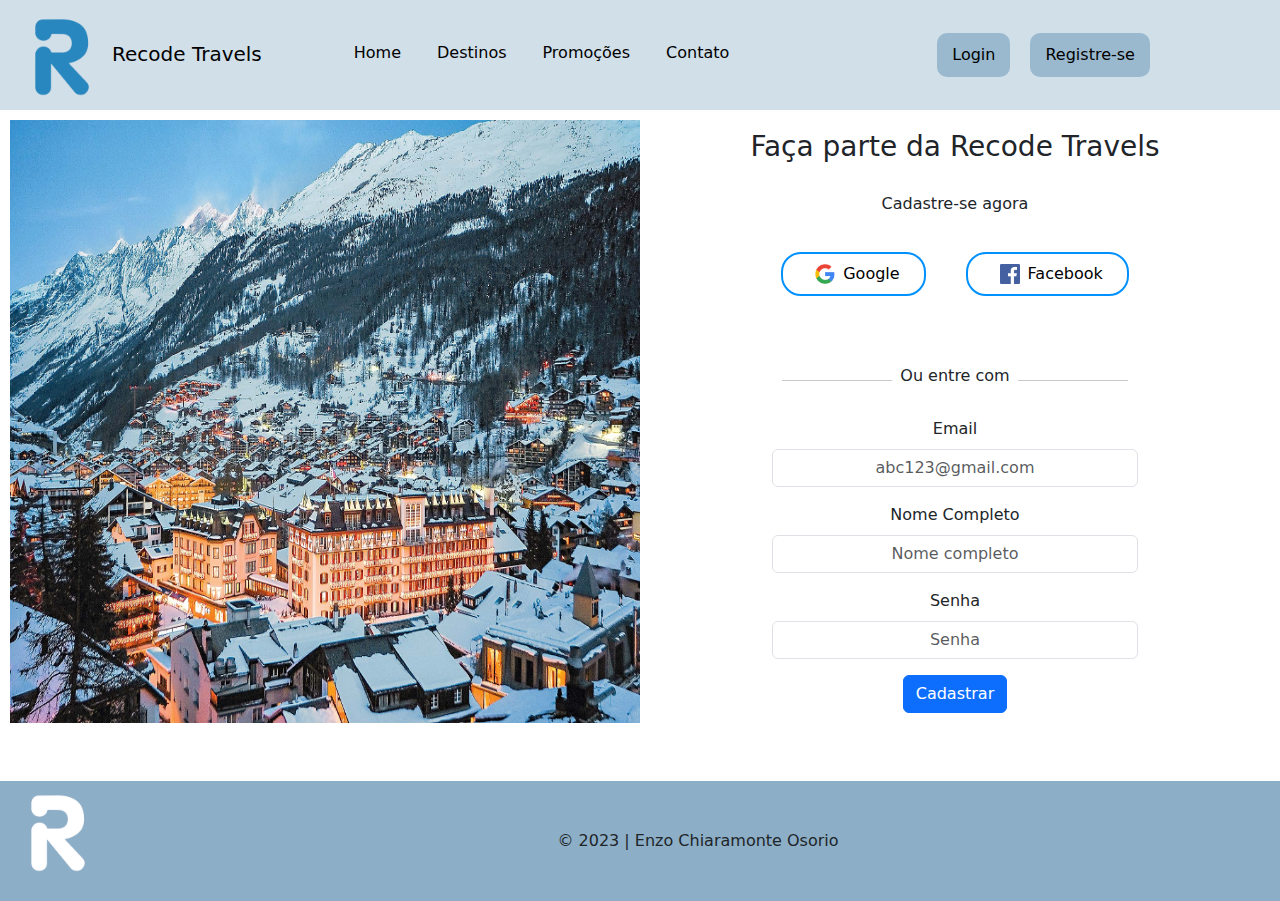
<file: registrese.html>
<!DOCTYPE html>
<html lang="en">

<head>
    <meta charset="UTF-8">
    <meta http-equiv="X-UA-Compatible" content="IE=edge">
    <meta name="viewport" content="width=device-width, initial-scale=1.0">
    <link rel="stylesheet" href="bootstrap.css">
    <link rel="stylesheet" href="style.css">
    <link rel="icon" type="image/x-icon" href="css/favcon.png">
    <title>Recode Travels</title>
</head>

<body>
    <main>
        <header>
            <nav class="navbar navbar-expand-lg">
                <div class="container-fluid">
                    <span class="navbar-brand" href="#"><img src="css/RecodeAzul.png"
                            width="100px">Recode
                        Travels</span>
                    <button class="navbar-toggler" type="button" data-bs-toggle="collapse"
                        data-bs-target="#navbarSupportedContent" aria-controls="navbarSupportedContent"
                        aria-expanded="false" aria-label="Toggle navigation">
                        <span class="navbar-toggler-icon"></span>
                    </button>
                    <div class="collapse navbar-collapse mx-5 justify-content-between" id="navbarSupportedContent">
                        <div>
                            <ul class="navbar-nav me-auto mb-2 mb-lg-0">
                                <li class="nav-item">
                                    <a class="nav-link active home" aria-current="page"
                                        href="index.html">Home</a>
                                </li>
                                <li class="nav-item">
                                    <a class="nav-link active home" aria-current="page"
                                        href="destinos.html">Destinos</a>
                                </li>
                                <li class="nav-item">
                                    <a class="nav-link active home" aria-current="page"
                                        href="promocoes.html">Promoções</a>
                                </li>
                                <li class="nav-item">
                                    <a class="nav-link active home" aria-current="page"
                                        href="contato.html">Contato</a>
                                </li>
                                <li class="nav-item log">
                                    <a class="nav-link active login" aria-current="page"
                                        href="login.html">Login</a>
                                </li>

                                <li class="nav-item">
                                    <a class="nav-link active login" aria-current="page"
                                        href="registrese.html">Registre-se</a>
                                </li>
                            </ul>
                        </div>
                    </div>
                </div>
            </nav>
            </div>
            <section class="section-login d-flex">
                <div class="img-login">
                    <img class="img-login-paisagem" src="css/img-suiça.jpeg">
                </div>
                <div class="div-login d-flex text-center">
                    <div class="texto-login">
                        <h3>Faça parte da Recode Travels</h3>
                        <p>Cadastre-se agora</p>
                        <div class="d-flex justify-content-center div-conta">
                            <a class="a-conta px-4 py-2" href="#"><img src="css/google.png" width="20px"
                                    class="mx-2">Google</a>
                            <a class="a-conta px-4 py-2" href="#"><img src="css/facebook.png" width="20px"
                                    class="mx-2">Facebook</a>
                        </div>
                        <div class="d-flex justify-content-center mt-5">
                            <hr style="width:110px" class="mx-2"> Ou entre com
                            <hr style="width:110px" class="mx-2">
                        </div>
                        <div class="login-form ">
                            <div class="mb-3">
                                <label for="exampleFormControlInput1" class="form-label">Email</label>
                                <input type="email" class="form-control text-center" id="exampleFormControlInput1"
                                    placeholder="abc123@gmail.com">
                            </div>
                            <div class="mb-3">
                                <label for="exampleFormControlInput2" class="form-label">Nome Completo</label>
                                <input type="text" class="form-control text-center" id="exampleFormControlInput2"
                                    placeholder="Nome completo">
                            </div>
                            <div class="mb-3">
                                <label for="exampleFormControlInput3" class="form-label">Senha</label>
                                <input type="password" class="form-control text-center" id="exampleFormControlInput3"
                                    placeholder="Senha">
                            </div>
                            <div class="col-12">
                                <button class="btn btn-primary" type="submit">Cadastrar</button>
                            </div>
                        </div>
                    </div>
                </div>

            </section>

            <footer class="d-flex mt-5 ">
                <div>
                    <img src="css/recodeLogo.png" width="100px" class="mx-2">
                </div>
                <p class="feito">© 2023 | Enzo Chiaramonte Osorio</p>
            </footer>
    </main>
    <script src="bootstrap.bundle.js"></script>
</body>

</html>
</file>
<file: style.css>
*{
    box-sizing: border-box;
    padding: 0px;
    margin:0px;;
}

 li,a
{
    text-decoration: none;
    list-style:none;
}
.login{
    gap: 10px;
    margin-right: 20px;
    background-color:rgba(140, 175, 199, 0.8) !important;
    border-radius: 10px;
    padding: 10px 15px 10px 15px !important;
}

a.login:hover,
a.login:active{
    background-color: #0091ff!important;
    color: white !important;
}
.home{
    margin-left: 20px;
}
a.home:hover,
a.home:active{
    color: #0091ff !important;
}

header{
    width: 100%; 
}

.img-fundo{
    background-image: url(css/paisagem5.jpg);
    background-attachment: fixed;
    background-position: center;
    background-repeat: no-repeat;
    background-size: cover;
}
.navbar{
    height: 110px;
    background-color: rgba(140, 175, 199, 0.4);
}
.section-lugar{
    display: flex;
    justify-content: center;
    justify-content: space-evenly;
}

.texto-lugar{
    display: flex;
    flex-direction: column;
    justify-content: center;
    align-items: center;
    border-radius: 50px;
    width: 30%;
    background-color: rgba(140, 175, 199, 0.8);
    padding: 0px 30px 0px 30px;
}
.img-lugar{
    border-radius: 50px;
}
.promo{
    align-items: center;
    justify-content: center;
    background-color: #8cafc7;
    height: 200px;
}

.b-promo{
    justify-content: center;
    align-items: center;
    height: 40px;
    width: 150px;
}
a.b-promo:link,
a.b-promo:visited{
    border-radius: 20px;
    border: solid 1px rgba(255, 255, 255, 0.418); 
    text-decoration: none;
    color: black;
    background-color: rgba(255, 255, 255, 0.418) ;
  }
  a.b-promo:hover,
  a.b-promo:hover {
    border: solid 1px #0091ff;
    background-color:#0091ff;
    border-radius: 20px;
    color: white;
  }
footer{
    background-color:#8cafc7;
    height:120px;
}
.feito{
    margin:auto;
}
.carrosel{
    
    width : 50% ;
    height: 90% ;
}
.log{
    margin-left: 200px;
}

@media (max-width: 700px){
  
    .section-lugar{
        flex-direction: column;
    }
    .carrosel,.texto-lugar{
        margin-left: 40px;
        margin-top: 15px;
        height: 60% ;
        width: 80% ;
    }
    .texto{
        margin-top: 200px;
    }
    .navbar-collapse{
        background-color: #8cafc7;
        border-radius: 10px;
        position: absolute;
        top: 10px;
        left: 50px;
        text-align: center;
        font-size: 18px;
    }
    .nav-item:not(:last-child) {
        border-bottom: 1px solid gray;
        border-radius: 5px;
        padding: 0.2em 4em;
      }
      .log{
        margin-left: 0px;
    }
    .login{
        background-color: #8cafc7;
        padding-left: 50px !important;
    }
    a.login:hover,
    a.login:active{
        background-color: #8cafc7 !important;
        color: #0091ff !important;
}
    @media (max-width: 380px){
        .navbar-collapse{
            background-color: #8cafc7;
            border-radius: 10px;
            position: absolute;
            top: 10px;
            left: 0px;
            text-align: center;
            font-size: 18px;
        } 
    }
}


/* CSS PROMOCOES */

.section{
    margin: 0px 5px 0px 5px;
    width: 99%;
}
.section-interna{
    width: 100%;
    height: 100%;
    display: flex;
    justify-content: center;
}
.conteudo{
    width: 95%;
    height: 50%;
    justify-content: space-around;
    background-color: rgba(140, 175, 199, 0.6);
    border-radius: 10px;
    align-items: center;
    flex-wrap: wrap;
    margin-top: 20px;
    
}
.img-conteudo{
    width: 210px;
    padding-top: 10px;
}
.col1{
    height: 100%;
  
}
.col2{
    padding-top: 40px;
    height: 100%;
    display: flex;
    align-items: center;
    

}
.col3{
    padding-top: 30px;
    height: 100%;
    display: flex;
    align-items: center;
   

}

.botao-tour{
    color: white;
    background-color:rgb(12, 96, 165) ;
    padding: 5px;
    border-radius: 10px;
}
a.botao-tour:hover{
    color: white;
    background-color:#0091ff ;
    padding: 5px;
    border-radius: 10px;
}
.img-tour{
    border-radius: 40px;
}

@media (max-width: 700px){
    .conteudo{
        display: flex;
        flex-direction: column;
    }
    .col2,.col3{
        margin-top: 10px;
        margin-right: 90px;
    }

}


/* CSS DESTINOS */
.div-img{
    width:58%;
    margin-top: 10px;
}
.texto-direita{
    padding-top: 20px;
    padding-bottom: 40px;
}
.div-texto-direita{
    width:39% ;
    margin-top: 10px;
}
.img-peq{
    width:"150px";
    height:"150px";
    border-radius: 20px;
}
.img-gra{
    border-radius: 20px;
    width: 100%;
}
.calendario{
    display: flex;
    flex-direction: column;
    gap: 20px;
    width: 50%;
}
.botao-destino{
    border-radius: 20px;
    text-decoration: none;
    color: black;
    background-color: rgba(140, 175, 199, 0.8);
    text-align: center;
    padding: 5px;
}
a.botao-destino:hover{
    border-radius: 20px;
    color: rgb(255, 255, 255);
    background-color: #0091ff;
    padding: 5px;
}
@media (max-width: 700px){
    .div-texto-direita,
    .esquerda{
        width: 90%;
    }
    .div-img{
        width: 90%;
    }
    .img-gra{
        border-radius: 20px;
        width: 100%;
    }
    .img-peq{
        width: 100px;
        height: 100px;
        border-radius: 20px;
    }
    .calendario{
        margin-left: 100px;
        margin-bottom: 10px;
    }
    
}


/* CSS CONTATO */


.contato{
    width: 100%;
    height: 600px;
}
.div-contato{
    width: 100%;
    height: 100%;
}
.fundo-contato{
    width: 100%;
    height: 100%;
    background-color: #8cafc7;
}
.info-contato{
    width: 40%;
    height: 95%;
    flex-direction: column;
    gap: 70px;
    color: white;
    background: #0091ff;
    margin: 15px;
    border-radius: 20px;
    padding: 50px 0px 0px 20px;
}
.form-contato{
    width: 55%;
    height: 95%;
    background-color: white;
    margin: 15px;
    border-radius: 20px;
    padding: 50px 0px 0px 20px;
}
@media (max-width: 700px){
    .fundo-contato,
    .contato{
        display: flex;
        flex-direction: column;
        height: 100%;
    }
    .info-contato,
    .form-contato{
        width: 90%;
        padding-bottom: 30px;
    
    }

}

/* CSS LOGIN */
.section-login{
    padding: 10px;
}
.div-login{
    width: 50%;
    padding: 10px;
}

.texto-login{
    width: 100%;
    display: flex;
    flex-direction: column;
    align-items: center;
    justify-content: center;
    gap: 20px;
}
.img-login{
    width: 50%;
}
.img-login-paisagem{
    width: 100%;
    height: 100%;
}
.login-form{
    width: 60%;
    justify-content: center;
}
.div-conta{
    gap: 40px;
}
.a-conta{
    background-color: white;
    border-radius: 20px;
    border:2px solid #0091ff;
    color: black;
}
.a-conta:hover{
    background-color: #0091ff49;
    border: 2px solid rgb(255, 255, 255) ;
}
@media (max-width: 700px){
    .section-login{
        flex-direction: column;
    }
    .img-login{
        width: 100%;
    }
    .texto-login{
        width: 100%;
        height: 100%;
        margin-top: 50px;
        justify-content: center;
    }
    .div-login{
        width: 100%;
    }
    .div-conta{
        flex-direction: column;
    }

}
</file>
